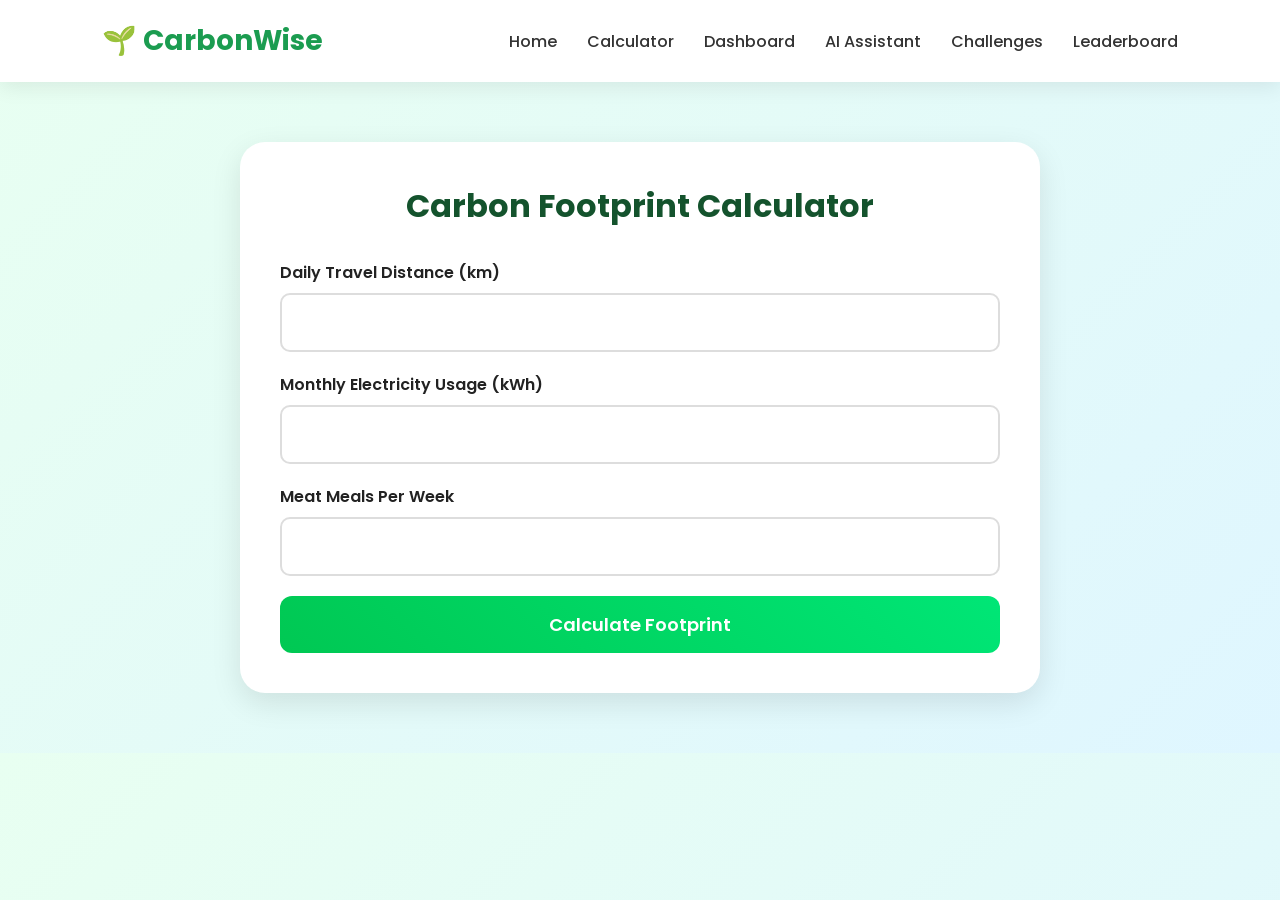
<file: CarbonWise/calculator.html>
<!DOCTYPE html>
<html lang="en">
<head>
<meta charset="UTF-8">
<meta name="viewport" content="width=device-width, initial-scale=1.0">
<title>Carbon Calculator</title>

<link rel="stylesheet" href="css/style.css">
<link rel="preconnect" href="https://fonts.googleapis.com">
<link href="https://fonts.googleapis.com/css2?family=Poppins:wght@300;400;500;600;700&display=swap" rel="stylesheet">

<style>

.calculator-container{
max-width:800px;
margin:60px auto;
background:white;
padding:40px;
border-radius:25px;
box-shadow:0 10px 30px rgba(0,0,0,0.1);
}

.calculator-container h1{
text-align:center;
margin-bottom:30px;
color:#14532d;
}

.form-group{
margin-bottom:20px;
}

.form-group label{
display:block;
margin-bottom:8px;
font-weight:600;
}

.form-group input{
width:100%;
padding:15px;
border:2px solid #ddd;
border-radius:10px;
font-size:16px;
}

.calc-btn{
width:100%;
padding:15px;
border:none;
border-radius:12px;
background:linear-gradient(45deg,#00c853,#00e676);
color:white;
font-size:18px;
cursor:pointer;
font-weight:600;
}

.result-box{
margin-top:30px;
padding:25px;
border-radius:15px;
background:#e8fff1;
text-align:center;
display:none;
}

.result-box h2{
color:#14532d;
margin-bottom:10px;
}

</style>

</head>
<body>

<nav class="navbar">

<div class="logo">
🌱 CarbonWise
</div>

<ul class="nav-links">
<li><a href="index.html">Home</a></li>
<li><a href="calculator.html">Calculator</a></li>
<li><a href="dashboard.html">Dashboard</a></li>
<li><a href="assistant.html">AI Assistant</a></li>
<li><a href="challenges.html">Challenges</a></li>
<li><a href="leaderboard.html">Leaderboard</a></li>
</ul>

</nav>

<div class="calculator-container">

<h1>Carbon Footprint Calculator</h1>

<div class="form-group">
<label>Daily Travel Distance (km)</label>
<input type="number" id="travel">
</div>

<div class="form-group">
<label>Monthly Electricity Usage (kWh)</label>
<input type="number" id="electricity">
</div>

<div class="form-group">
<label>Meat Meals Per Week</label>
<input type="number" id="food">
</div>

<button class="calc-btn" onclick="calculateCarbon()">
Calculate Footprint
</button>

<div class="result-box" id="resultBox">

<h2>Your Carbon Score</h2>

<h1 id="carbonResult">0 kg CO₂</h1>

<p id="impactLevel"></p>

</div>

</div>

<script src="js/calculator.js"></script>

</body>
</html>
</file>
<file: CarbonWise/css/style.css>
*{
margin:0;
padding:0;
box-sizing:border-box;
font-family:'Poppins',sans-serif;
}

body{
background:linear-gradient(135deg,#e8fff1,#dff6ff);
color:#222;
overflow-x:hidden;
}

.navbar{
display:flex;
justify-content:space-between;
align-items:center;
padding:20px 8%;
background:white;
box-shadow:0 5px 20px rgba(0,0,0,0.08);
position:sticky;
top:0;
z-index:1000;
}

.logo{
font-size:28px;
font-weight:700;
color:#1b9c50;
}

.nav-links{
display:flex;
list-style:none;
gap:30px;
}

.nav-links a{
text-decoration:none;
color:#333;
font-weight:500;
transition:0.3s;
}

.nav-links a:hover{
color:#1b9c50;
}

.hero{
display:flex;
align-items:center;
justify-content:space-between;
padding:80px 8%;
gap:50px;
}

.hero-content{
flex:1;
}

.hero-content h1{
font-size:55px;
line-height:1.2;
margin-bottom:20px;
color:#14532d;
}

.hero-content p{
font-size:18px;
color:#555;
margin-bottom:30px;
}

.hero-image{
flex:1;
}

.hero-image img{
width:100%;
border-radius:25px;
box-shadow:0 20px 40px rgba(0,0,0,0.15);
}

.btn{
display:inline-block;
padding:15px 35px;
background:linear-gradient(45deg,#00c853,#00e676);
color:white;
text-decoration:none;
border-radius:50px;
font-weight:600;
transition:0.3s;
}

.btn:hover{
transform:translateY(-4px);
box-shadow:0 15px 30px rgba(0,200,83,0.4);
}

.stats{
display:grid;
grid-template-columns:repeat(3,1fr);
gap:25px;
padding:50px 8%;
}

.card{
background:white;
padding:35px;
text-align:center;
border-radius:20px;
box-shadow:0 10px 25px rgba(0,0,0,0.08);
transition:0.3s;
}

.card:hover{
transform:translateY(-8px);
}

.card h2{
font-size:40px;
color:#00c853;
margin-bottom:10px;
}

.features{
padding:80px 8%;
text-align:center;
}

.features h2{
font-size:40px;
margin-bottom:40px;
color:#14532d;
}

.feature-grid{
display:grid;
grid-template-columns:repeat(4,1fr);
gap:25px;
}

.feature-card{
background:white;
padding:35px;
border-radius:20px;
box-shadow:0 10px 25px rgba(0,0,0,0.08);
transition:0.3s;
}

.feature-card:hover{
transform:translateY(-10px);
}

.feature-card i{
font-size:45px;
color:#00c853;
margin-bottom:20px;
}

.feature-card h3{
margin-bottom:10px;
}

.impact{
padding:80px 12%;
text-align:center;
}

.impact h2{
font-size:40px;
margin-bottom:20px;
color:#14532d;
}

.impact p{
font-size:18px;
line-height:1.8;
max-width:900px;
margin:auto;
}

footer{
background:#14532d;
color:white;
text-align:center;
padding:40px;
margin-top:60px;
}

footer h3{
margin-bottom:10px;
}

@media(max-width:1000px){

.hero{
flex-direction:column;
text-align:center;
}

.feature-grid{
grid-template-columns:repeat(2,1fr);
}

.stats{
grid-template-columns:1fr;
}

}

@media(max-width:700px){

.navbar{
flex-direction:column;
gap:15px;
}

.nav-links{
flex-wrap:wrap;
justify-content:center;
}

.hero-content h1{
font-size:36px;
}

.feature-grid{
grid-template-columns:1fr;
}

}
html{
scroll-behavior:smooth;
}

body{
animation:fadeIn 1s ease;
}

@keyframes fadeIn{

from{
opacity:0;
transform:translateY(20px);
}

to{
opacity:1;
transform:translateY(0);
}

}

.feature-card:hover,
.card:hover,
.challenge-card:hover,
.stat-card:hover{

transform:translateY(-10px) scale(1.03);

}
</file>
